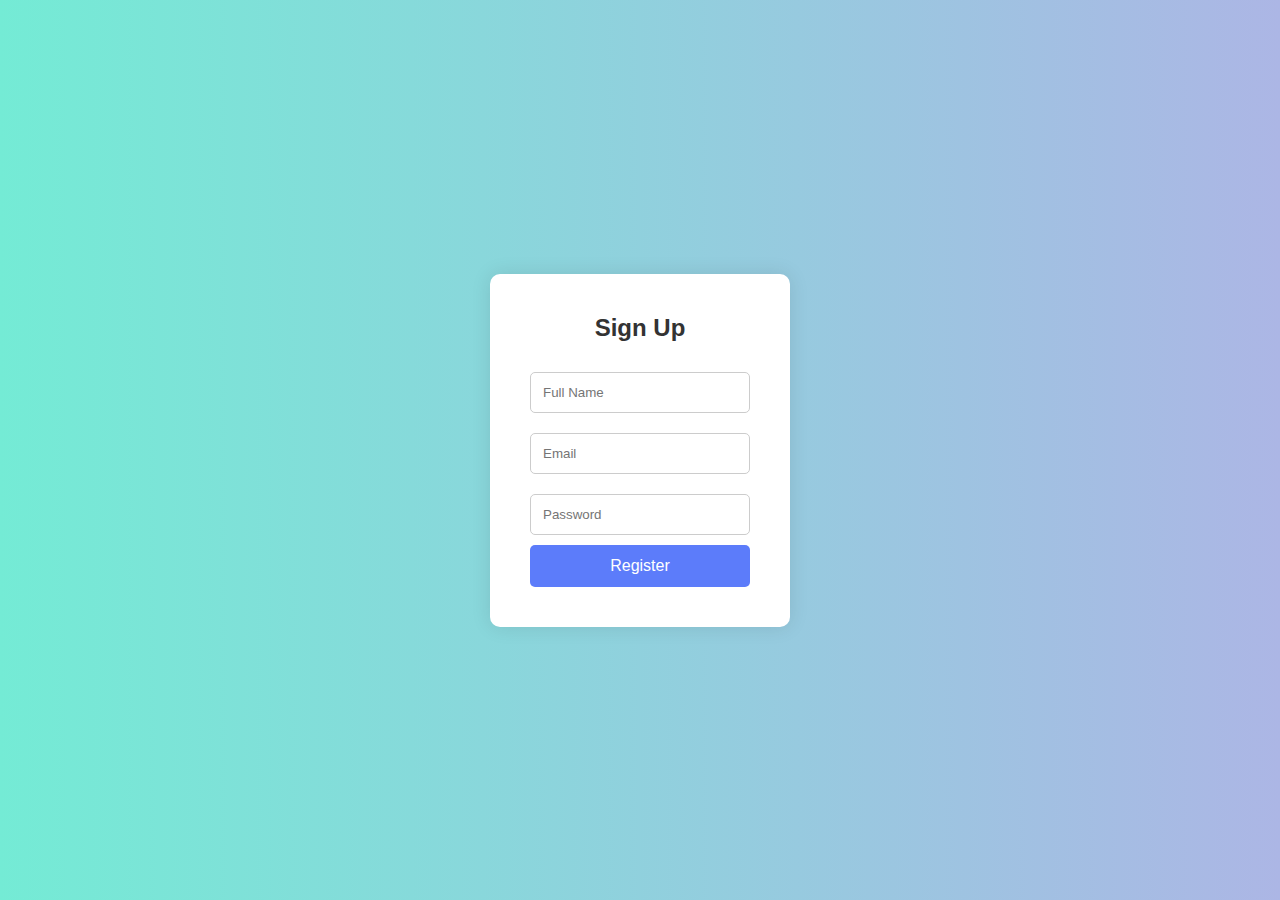
<file: task5/signup.html>
<!DOCTYPE html>
<html lang="en">
<head>
  <meta charset="UTF-8" />
  <meta name="viewport" content="width=device-width, initial-scale=1.0" />
  <title>Sign Up Page</title>
  <link rel="stylesheet" href="signup.css" />
</head>
<body>

  <div class="container">
    <form id="signupForm">
      <h2>Sign Up</h2>

      <input type="text" id="name" placeholder="Full Name" required />
      <input type="email" id="email" placeholder="Email" required />
      <input type="password" id="password" placeholder="Password" required />
      
      <button type="submit">Register</button>
    </form>
  </div>

  <script src="signup.js"></script>
</body>
</html>
</file>
<file: task5/signup.css>
* {
    margin: 0;
    padding: 0;
    box-sizing: border-box;
  }
  
  body {
    font-family: 'Segoe UI', Tahoma, Geneva, Verdana, sans-serif;
    height: 100vh;
    background: linear-gradient(to right, #74ebd5, #acb6e5);
    display: flex;
    justify-content: center;
    align-items: center;
  }
  
  .container {
    background-color: white;
    padding: 40px;
    border-radius: 10px;
    box-shadow: 0 0 20px rgba(0, 0, 0, 0.1);
    width: 300px;
  }
  
  form h2 {
    text-align: center;
    margin-bottom: 20px;
    color: #333;
  }
  
  input {
    width: 100%;
    padding: 12px;
    margin: 10px 0;
    border: 1px solid #ccc;
    border-radius: 5px;
  }
  
  button {
    width: 100%;
    padding: 12px;
    border: none;
    background-color: #5c7cfa;
    color: white;
    font-size: 16px;
    border-radius: 5px;
    cursor: pointer;
    transition: background 0.3s ease;
  }
  
  button:hover {
    background-color: #4c6ef5;
  }
</file>
